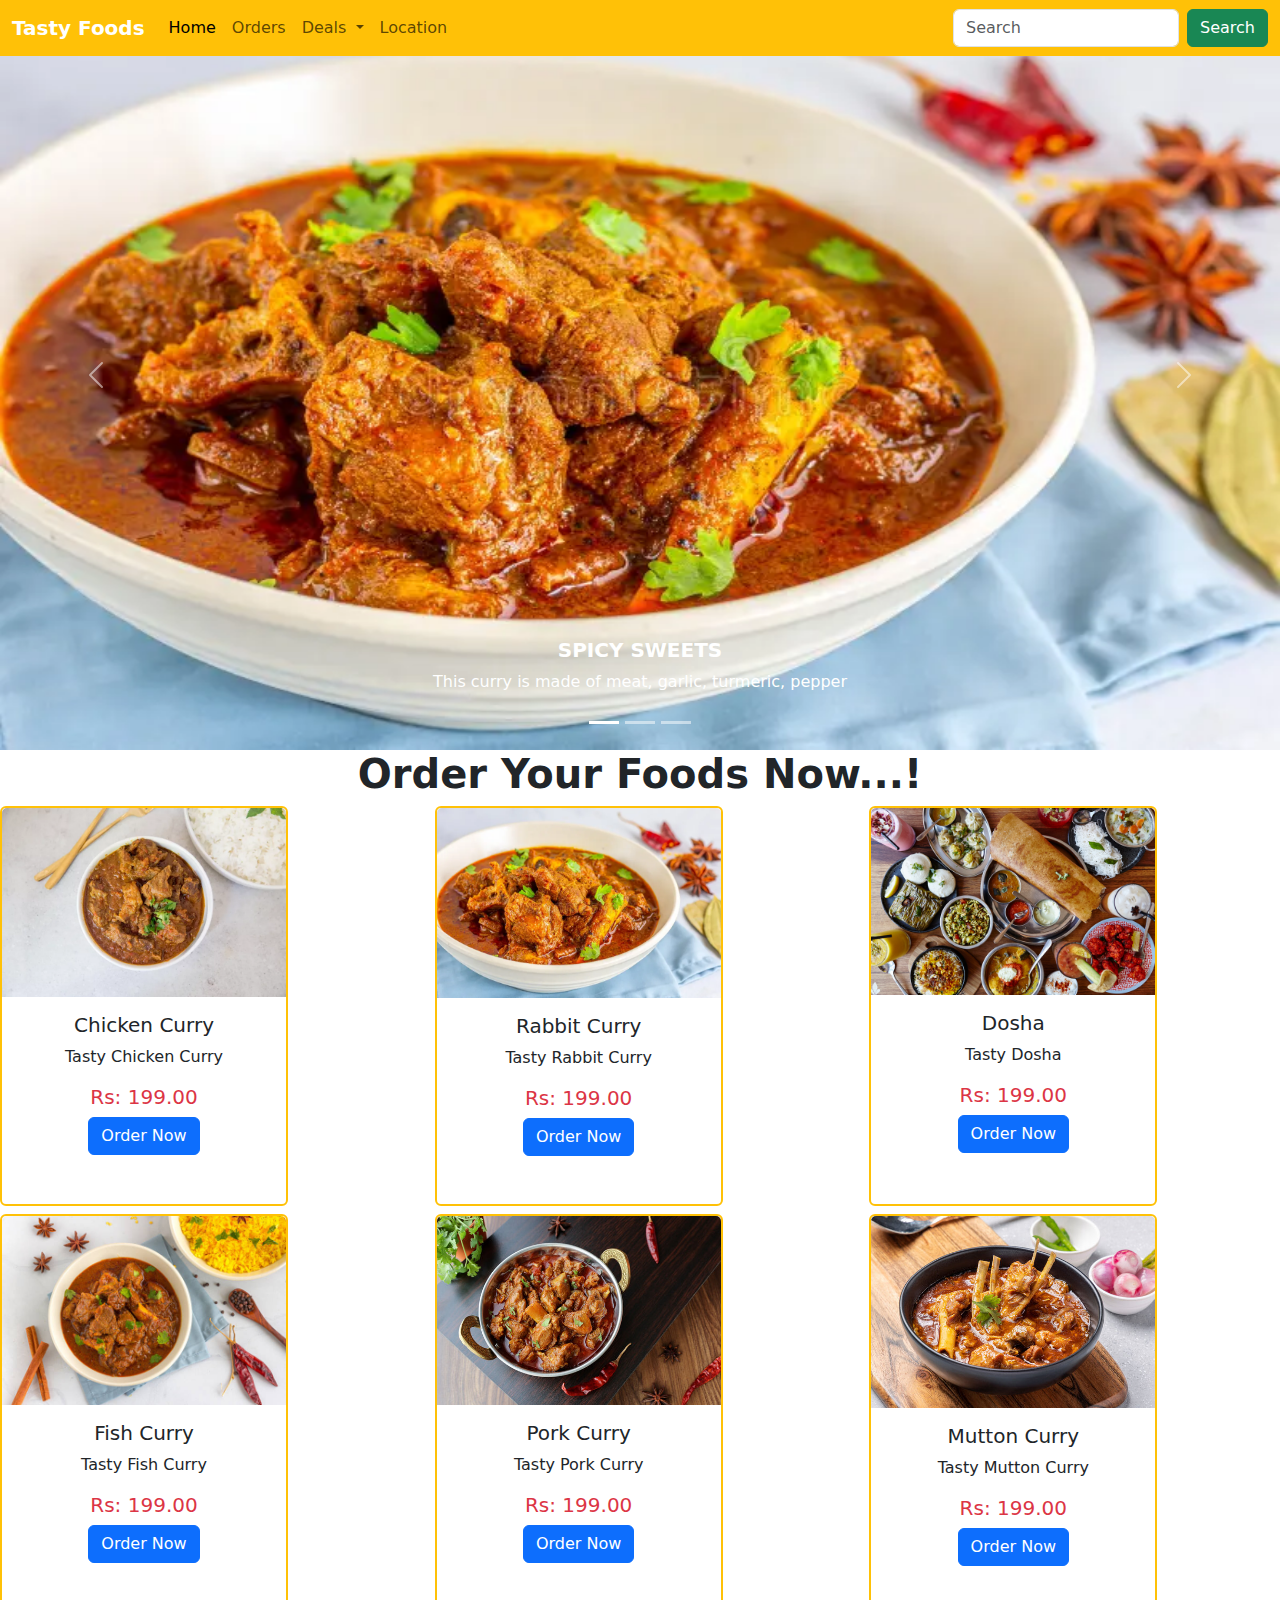
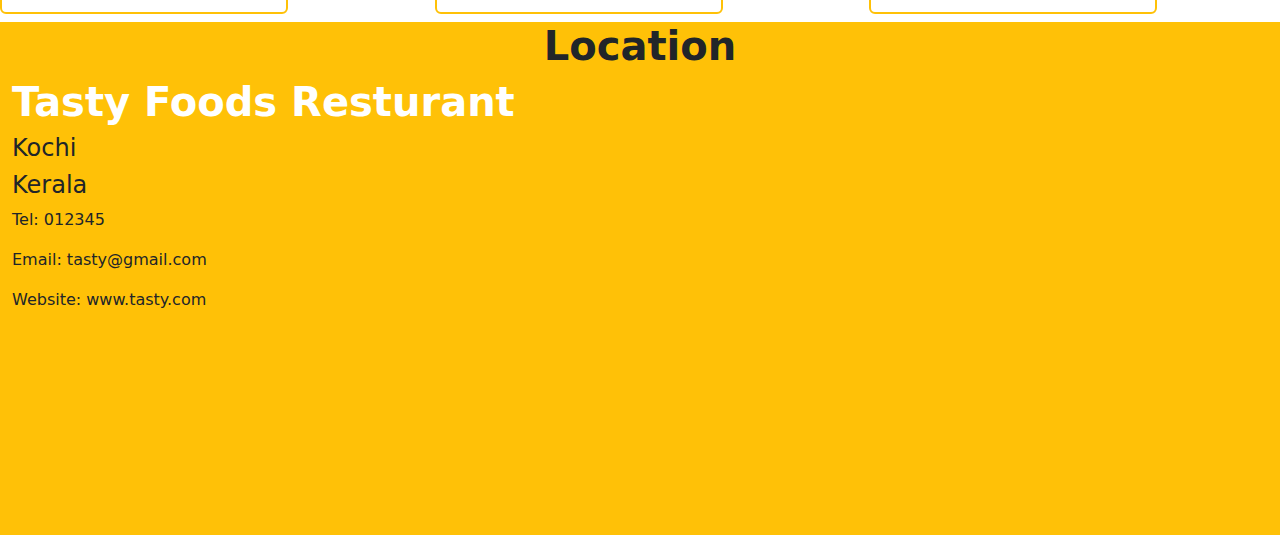
<file: js/index.html>
<!DOCTYPE html>
<html lang="en">
<head>
    <meta charset="UTF-8">
    <meta name="viewport" content="width=device-width, initial-scale=1.0">
    <title>tasty food</title>
    <link rel="stylesheet" href="/css/bootstrap.css">
    <link rel="stylesheet" href="style.css">
    
</head>


<body>
  
    <!--navbar-->

    <nav class="navbar navbar-expand-lg bg-warning fixed-top">
        <div class="container-fluid">
          <a class="navbar-brand text-white fw-bold" href="#">Tasty Foods</a>
          <button class="navbar-toggler" type="button" data-bs-toggle="collapse" data-bs-target="#navbarSupportedContent" aria-controls="navbarSupportedContent" aria-expanded="false" aria-label="Toggle navigation">
            <span class="navbar-toggler-icon"></span>
          </button>
          <div class="collapse navbar-collapse" id="navbarSupportedContent">
            <ul class="navbar-nav me-auto mb-2 mb-lg-0">
              <li class="nav-item">
                <a class="nav-link active" aria-current="page" href="#carouselExampleCaptions">Home</a>
              </li>
              <li class="nav-item">
                <a class="nav-link" href="#order">Orders</a>
              </li>
              <li class="nav-item dropdown">
                <a class="nav-link dropdown-toggle" href="#" role="button" data-bs-toggle="dropdown" aria-expanded="false">
                  Deals
                </a>
                <ul class="dropdown-menu">
                  <li><a class="dropdown-item" href="#">Another</a></li>
                  <li><a class="dropdown-item" href="#">Another action</a></li>
                  <li><hr class="dropdown-divider"></li>
                  <li><a class="dropdown-item" href="#">Something else here</a></li>
                </ul>
              </li>
              <li class="nav-item">
                <a class="nav-link" aria-disabled="true" href="#Location">Location</a>
              </li>
            </ul>
            <form class="d-flex" role="search">
              <input class="form-control me-2" type="search" placeholder="Search" aria-label="Search">
              <button class="btn btn-success" type="submit">Search</button>
            </form>
          </div>
        </div>
      </nav>



      <!--carousel-->

      <div id="carouselExampleCaptions" class="carousel slide">
        <div class="carousel-indicators">
          <button type="button" data-bs-target="#carouselExampleCaptions" data-bs-slide-to="0" class="active" aria-current="true" aria-label="Slide 1"></button>
          <button type="button" data-bs-target="#carouselExampleCaptions" data-bs-slide-to="1" aria-label="Slide 2"></button>
          <button type="button" data-bs-target="#carouselExampleCaptions" data-bs-slide-to="2" aria-label="Slide 3"></button>
        </div>
        <div class="carousel-inner">
          <div class="carousel-item active">
            <img src="/image/carousel 2.webp" class="slide d-block w-100" alt="...">
            <div class="carousel-caption d-none d-md-block">
                <h5 class="text-white fw-bold ">SPICY SWEETS</h5>
                <p> This curry is made of meat, garlic, turmeric, pepper</p>
            </div>
          </div>
          <div class="carousel-item">
            <img src="/image/carousel 5.jpg" class="slide d-block w-100" alt="...">
            <div class="carousel-caption d-none d-md-block">
                <h5 class="text-white fw-bold ">SPICY SWEETS</h5>
                <p> This curry is made of meat, garlic, turmeric, pepper</p>
            </div>
          </div>
          <div class="carousel-item">
            <img src="/image/carousel 3.jpg" class="slide d-block w-100" alt="...">
            <div class="carousel-caption d-none d-md-block">
                <h5 class="text-white fw-bold ">SPICY SWEETS</h5>
              <p> This curry is made of meat, garlic, turmeric, pepper</p>
            </div>
          </div>
        </div>
        <button class="carousel-control-prev" type="button" data-bs-target="#carouselExampleCaptions" data-bs-slide="prev">
          <span class="carousel-control-prev-icon" aria-hidden="true"></span>
          <span class="visually-hidden">Previous</span>
        </button>
        <button class="carousel-control-next" type="button" data-bs-target="#carouselExampleCaptions" data-bs-slide="next">
          <span class="carousel-control-next-icon" aria-hidden="true"></span>
          <span class="visually-hidden">Next</span>
        </button>
      </div>

      <!--order section-->
      <div class="container" id="order"></div>
      <h1 class="text-center fw-bold">Order Your Foods Now...!</h1>
      
        <div class="row my-2">
            <div class="col-4">
                <div class="card text-center border-2 border-warning" style="width: 18rem; height: 25rem;">
                    <img src="/image/carousel 1.webp" class="card-img-top" alt="...">
                    <div class="card-body">
                      <h5 class="card-title">Chicken Curry</h5>
                      <p class="card-text">Tasty Chicken Curry</p>
                      <h5 class="card-title text-danger">Rs: 199.00</h5>
                      <a href="#" class="btn btn-primary">Order Now</a>
                    </div>
                  </div>
            </div>
            <div class="col-4">
                <div class="card text-center border-2 border-warning" style="width: 18rem; height: 25rem;">
                    <img src="/image/carousel 2.webp" class="card-img-top" alt="...">
                    <div class="card-body">
                      <h5 class="card-title">Rabbit Curry</h5>
                      <p class="card-text">Tasty Rabbit Curry</p>
                      <h5 class="card-title text-danger">Rs: 199.00</h5>
                      <a href="#" class="btn btn-primary">Order Now</a>
                    </div>
                  </div>
            </div>
            <div class="col-4">
                <div class="card text-center border-2 border-warning" style="width: 18rem; height: 25rem;">
                    <img src="/image/carousel 3.jpg" class="card-img-top" alt="...">
                    <div class="card-body">
                      <h5 class="card-title">Dosha</h5>
                      <p class="card-text">Tasty Dosha</p>
                      <h5 class="card-title text-danger">Rs: 199.00</h5>
                      <a href="#" class="btn btn-primary">Order Now</a>
                    </div>
                  </div>
            </div>
        </div>
        <div class="row my-2">
            <div class="col-4">
                <div class="card text-center border-2 border-warning" style="width: 18rem; height: 25rem;">
                    <img src="/image/carousel 4.jpg" class="card-img-top" alt="...">
                    <div class="card-body">
                      <h5 class="card-title">Fish Curry</h5>
                      <p class="card-text">Tasty Fish Curry</p>
                      <h5 class="card-title text-danger">Rs: 199.00</h5>
                      <a href="#" class="btn btn-primary">Order Now</a>
                    </div>
                  </div>
            </div>
            <div class="col-4">
                <div class="card text-center border-2 border-warning" style="width: 18rem; height: 25rem;">
                    <img src="/image/carousel 5.jpg" class="card-img-top" alt="...">
                    <div class="card-body">
                      <h5 class="card-title">Pork Curry</h5>
                      <p class="card-text">Tasty Pork Curry</p>
                      <h5 class="card-title text-danger">Rs: 199.00</h5>
                      <a href="#" class="btn btn-primary">Order Now</a>
                    </div>
                  </div>
            </div>
            <div class="col-4">
                <div class="card text-center border-2 border-warning" style="width: 18rem; height: 25rem;">
                    <img src="/image/carousel 6.jpg" class="card-img-top" alt="...">
                    <div class="card-body">
                      <h5 class="card-title">Mutton Curry</h5>
                      <p class="card-text">Tasty Mutton Curry</p>
                      <h5 class="card-title text-danger">Rs: 199.00</h5>
                      <a href="#" class="btn btn-primary">Order Now</a>
                    </div>
                  </div>
            </div>
        </div>
      </div>

      <!--footer-->

      <div class="container-fluid bg-warning" id="Location">
        <div class="row">
            <h1 class="text-dark fw-bold text-center">Location </h1>
            <div class="col-6">
            <h1 class="fw-bold text-white">Tasty Foods Resturant</h1>
            <h4>Kochi</h4>
            <h4>Kerala</h4>
            <p>Tel: 012345</p>
            <p>Email: tasty@gmail.com</p>
            <p>Website: www.tasty.com</p>
            </div>
            <div class="col-6">
                <iframe src="https://www.google.com/maps/embed?pb=!1m18!1m12!1m3!1d1006443.7055047572!2d76.36025454825564!3d9.814986332006344!2m3!1f0!2f0!3f0!3m2!1i1024!2i768!4f13.1!3m3!1m2!1s0x3b07ba8c818685f5%3A0xed1c494cc9cce9f2!2sIdukki%2C%20Kerala!5e0!3m2!1sen!2sin!4v1703372877339!5m2!1sen!2sin" width="600" height="450" style="border:0;" allowfullscreen="" loading="lazy" referrerpolicy="no-referrer-when-downgrade"></iframe>
            </div>
        </div>
      </div>


      

<!--boostrap js-->
<script src="https://cdn.jsdelivr.net/npm/@popperjs/core@2.11.8/dist/umd/popper.min.js" integrity="sha384-I7E8VVD/ismYTF4hNIPjVp/Zjvgyol6VFvRkX/vR+Vc4jQkC+hVqc2pM8ODewa9r" crossorigin="anonymous"></script>
<script src="https://cdn.jsdelivr.net/npm/bootstrap@5.3.2/dist/js/bootstrap.min.js" integrity="sha384-BBtl+eGJRgqQAUMxJ7pMwbEyER4l1g+O15P+16Ep7Q9Q+zqX6gSbd85u4mG4QzX+" crossorigin="anonymous"></script>
<script src="/js/bootstrap.js"></script>

</body>
</html>
</file>
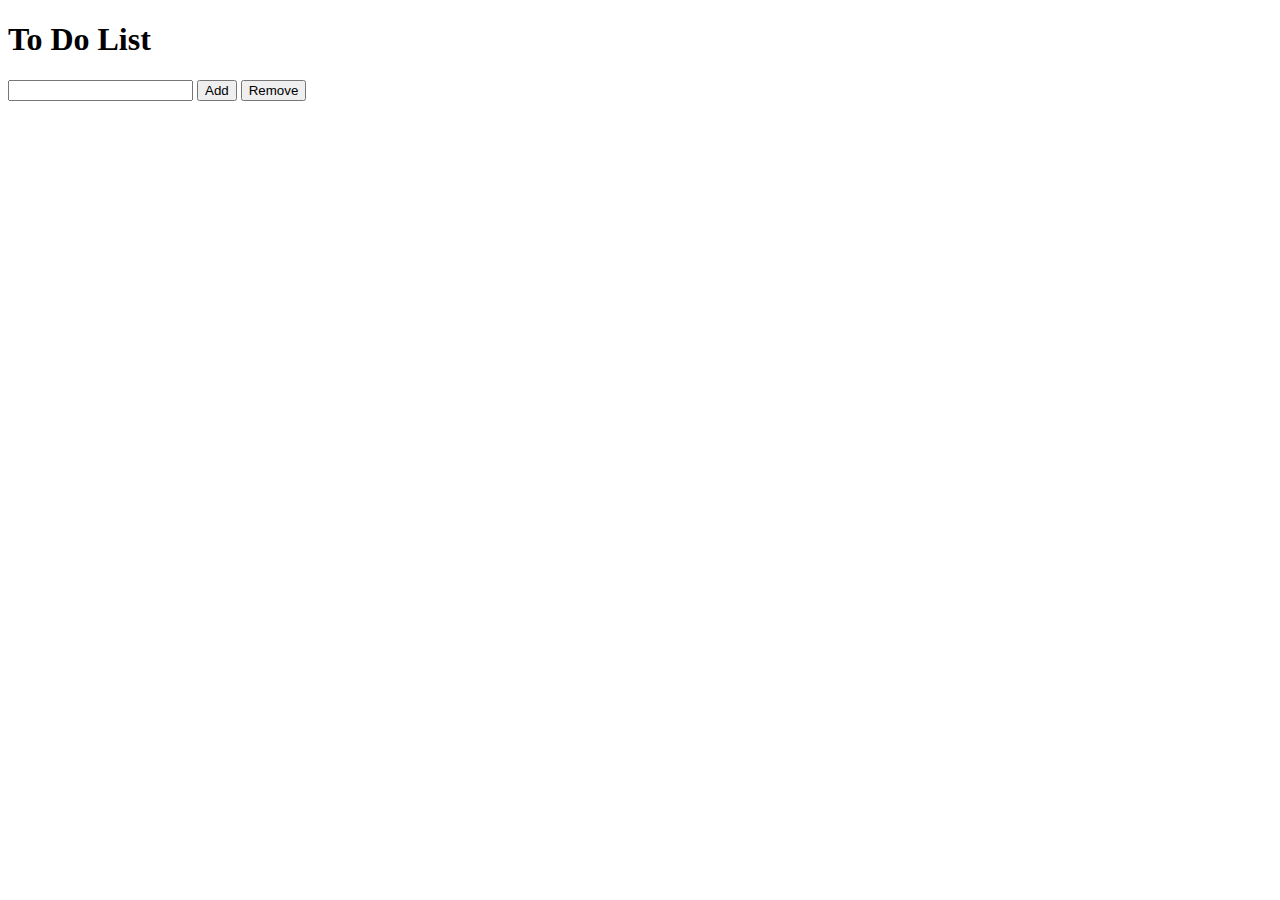
<file: js/To Do List Prjct/index.html>
<!DOCTYPE html>
<html lang="en">
<head>
    <meta charset="UTF-8">
    <meta name="viewport" content="width=device-width, initial-scale=1.0">
    <title>Document</title>
</head>
<body>
    <h1>To Do List</h1>
    <input type="text" id="inputField">
    <button onclick="Add()">Add</button>
    <button onclick="Remove()">Remove</button>
    <ul id="list"></ul>

    
<script src="script.js"></script>
</body>
</html>
</file>
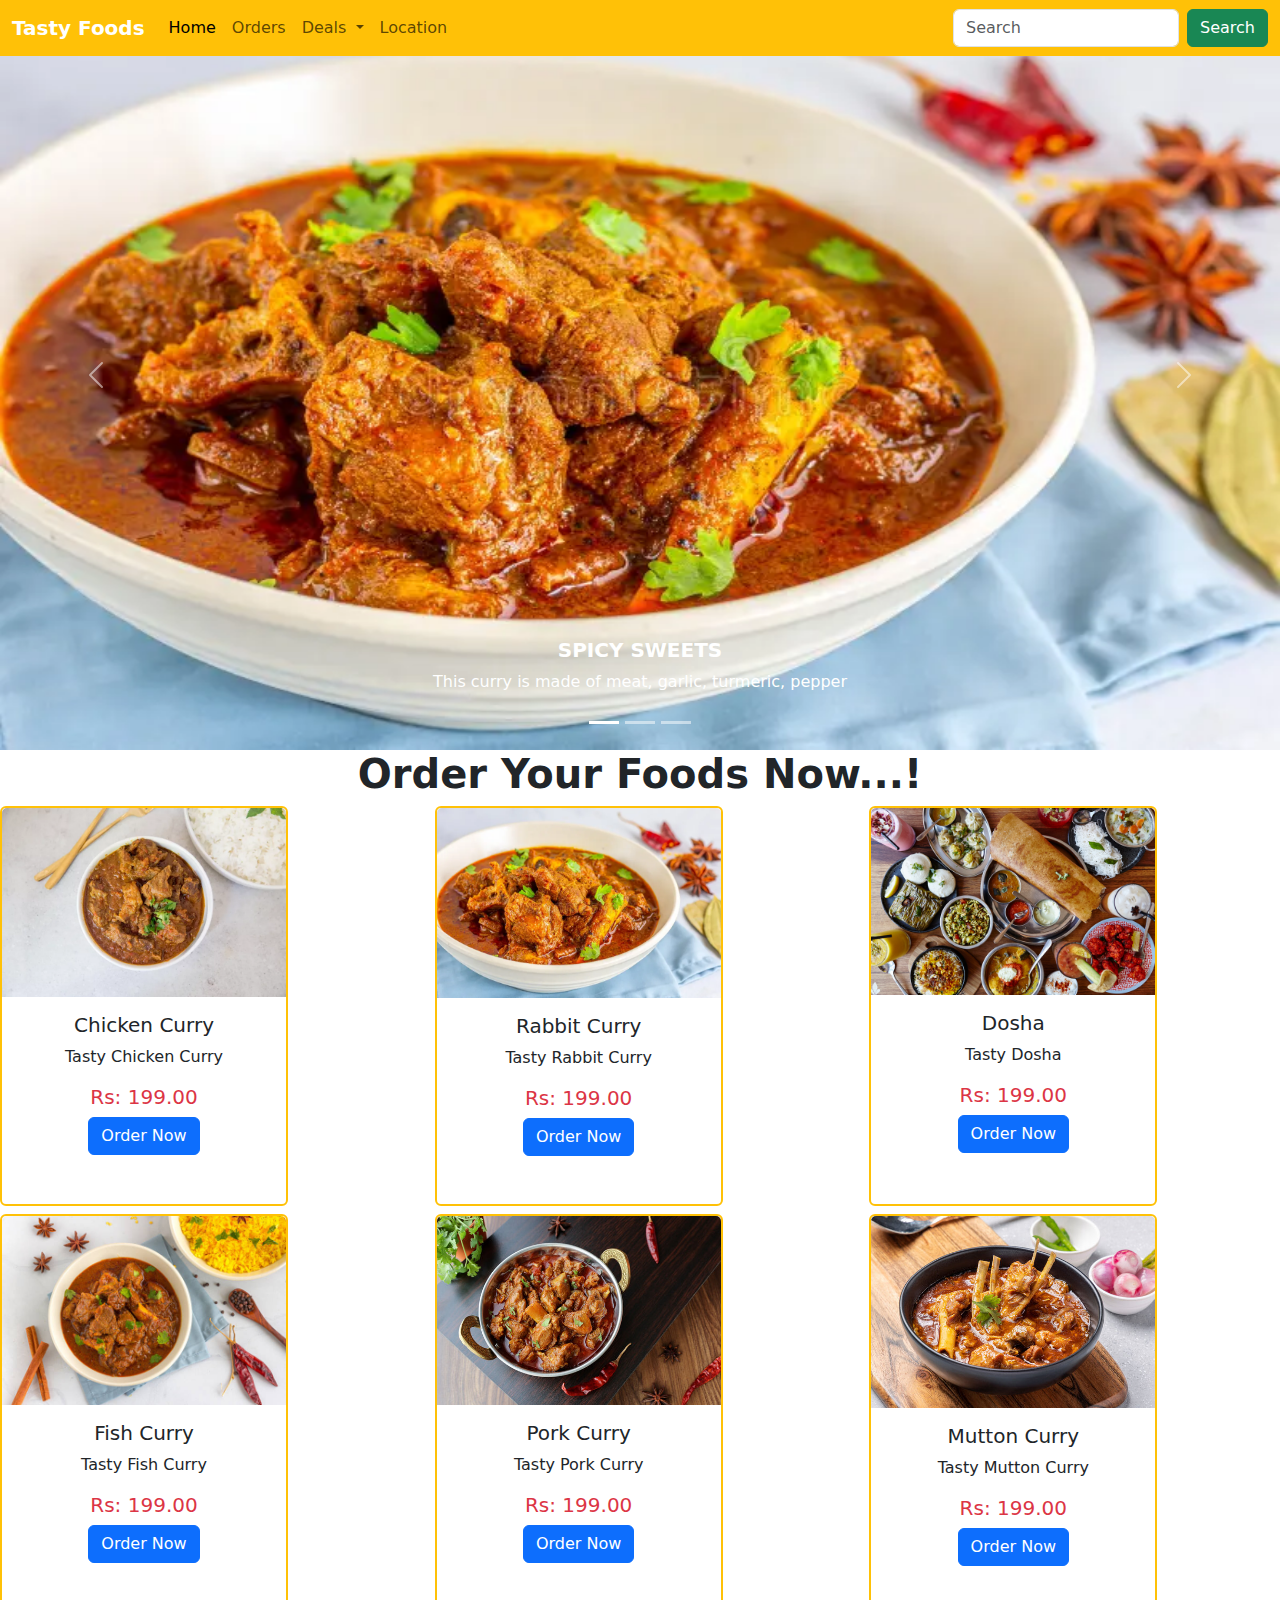
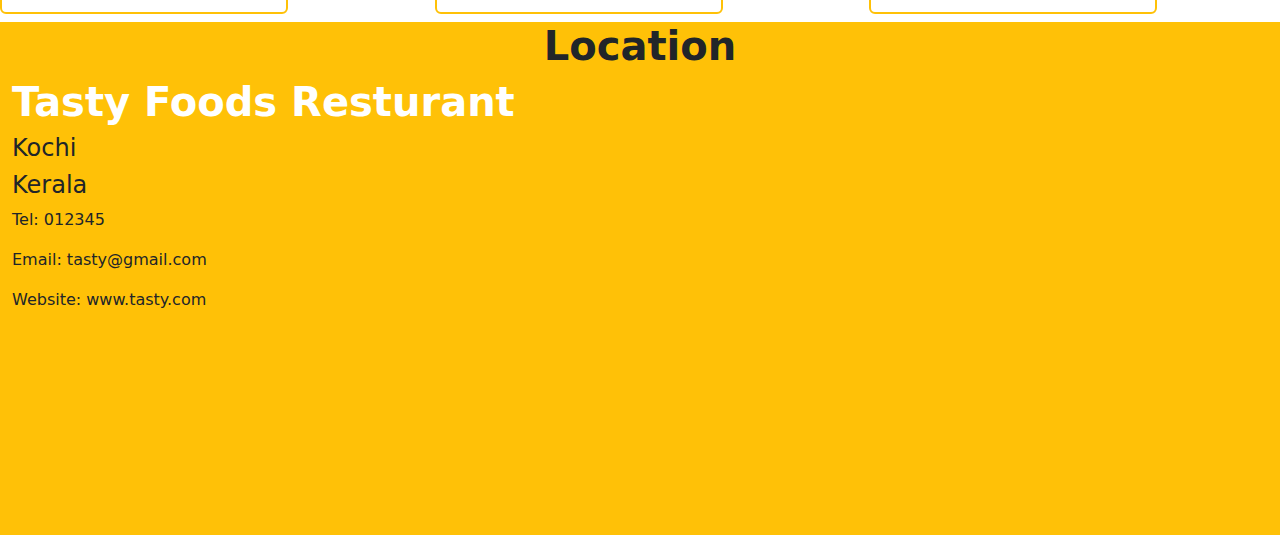
<file: Restaurent_App_Js/js/index.html>
<!DOCTYPE html>
<html lang="en">
<head>
    <meta charset="UTF-8">
    <meta name="viewport" content="width=device-width, initial-scale=1.0">
    <title>tasty food</title>
    <link rel="stylesheet" href="/css/bootstrap.css">
    <link rel="stylesheet" href="style.css">
    
</head>


<body>
  
    <!--navbar-->

    <nav class="navbar navbar-expand-lg bg-warning fixed-top">
        <div class="container-fluid">
          <a class="navbar-brand text-white fw-bold" href="#">Tasty Foods</a>
          <button class="navbar-toggler" type="button" data-bs-toggle="collapse" data-bs-target="#navbarSupportedContent" aria-controls="navbarSupportedContent" aria-expanded="false" aria-label="Toggle navigation">
            <span class="navbar-toggler-icon"></span>
          </button>
          <div class="collapse navbar-collapse" id="navbarSupportedContent">
            <ul class="navbar-nav me-auto mb-2 mb-lg-0">
              <li class="nav-item">
                <a class="nav-link active" aria-current="page" href="#carouselExampleCaptions">Home</a>
              </li>
              <li class="nav-item">
                <a class="nav-link" href="#order">Orders</a>
              </li>
              <li class="nav-item dropdown">
                <a class="nav-link dropdown-toggle" href="#" role="button" data-bs-toggle="dropdown" aria-expanded="false">
                  Deals
                </a>
                <ul class="dropdown-menu">
                  <li><a class="dropdown-item" href="#">Another</a></li>
                  <li><a class="dropdown-item" href="#">Another action</a></li>
                  <li><hr class="dropdown-divider"></li>
                  <li><a class="dropdown-item" href="#">Something else here</a></li>
                </ul>
              </li>
              <li class="nav-item">
                <a class="nav-link" aria-disabled="true" href="#Location">Location</a>
              </li>
            </ul>
            <form class="d-flex" role="search">
              <input class="form-control me-2" type="search" placeholder="Search" aria-label="Search">
              <button class="btn btn-success" type="submit">Search</button>
            </form>
          </div>
        </div>
      </nav>



      <!--carousel-->

      <div id="carouselExampleCaptions" class="carousel slide">
        <div class="carousel-indicators">
          <button type="button" data-bs-target="#carouselExampleCaptions" data-bs-slide-to="0" class="active" aria-current="true" aria-label="Slide 1"></button>
          <button type="button" data-bs-target="#carouselExampleCaptions" data-bs-slide-to="1" aria-label="Slide 2"></button>
          <button type="button" data-bs-target="#carouselExampleCaptions" data-bs-slide-to="2" aria-label="Slide 3"></button>
        </div>
        <div class="carousel-inner">
          <div class="carousel-item active">
            <img src="/image/carousel 2.webp" class="slide d-block w-100" alt="...">
            <div class="carousel-caption d-none d-md-block">
                <h5 class="text-white fw-bold ">SPICY SWEETS</h5>
                <p> This curry is made of meat, garlic, turmeric, pepper</p>
            </div>
          </div>
          <div class="carousel-item">
            <img src="/image/carousel 5.jpg" class="slide d-block w-100" alt="...">
            <div class="carousel-caption d-none d-md-block">
                <h5 class="text-white fw-bold ">SPICY SWEETS</h5>
                <p> This curry is made of meat, garlic, turmeric, pepper</p>
            </div>
          </div>
          <div class="carousel-item">
            <img src="/image/carousel 3.jpg" class="slide d-block w-100" alt="...">
            <div class="carousel-caption d-none d-md-block">
                <h5 class="text-white fw-bold ">SPICY SWEETS</h5>
              <p> This curry is made of meat, garlic, turmeric, pepper</p>
            </div>
          </div>
        </div>
        <button class="carousel-control-prev" type="button" data-bs-target="#carouselExampleCaptions" data-bs-slide="prev">
          <span class="carousel-control-prev-icon" aria-hidden="true"></span>
          <span class="visually-hidden">Previous</span>
        </button>
        <button class="carousel-control-next" type="button" data-bs-target="#carouselExampleCaptions" data-bs-slide="next">
          <span class="carousel-control-next-icon" aria-hidden="true"></span>
          <span class="visually-hidden">Next</span>
        </button>
      </div>

      <!--order section-->
      <div class="container" id="order"></div>
      <h1 class="text-center fw-bold">Order Your Foods Now...!</h1>
      
        <div class="row my-2">
            <div class="col-4">
                <div class="card text-center border-2 border-warning" style="width: 18rem; height: 25rem;">
                    <img src="/image/carousel 1.webp" class="card-img-top" alt="...">
                    <div class="card-body">
                      <h5 class="card-title">Chicken Curry</h5>
                      <p class="card-text">Tasty Chicken Curry</p>
                      <h5 class="card-title text-danger">Rs: 199.00</h5>
                      <a href="#" class="btn btn-primary">Order Now</a>
                    </div>
                  </div>
            </div>
            <div class="col-4">
                <div class="card text-center border-2 border-warning" style="width: 18rem; height: 25rem;">
                    <img src="/image/carousel 2.webp" class="card-img-top" alt="...">
                    <div class="card-body">
                      <h5 class="card-title">Rabbit Curry</h5>
                      <p class="card-text">Tasty Rabbit Curry</p>
                      <h5 class="card-title text-danger">Rs: 199.00</h5>
                      <a href="#" class="btn btn-primary">Order Now</a>
                    </div>
                  </div>
            </div>
            <div class="col-4">
                <div class="card text-center border-2 border-warning" style="width: 18rem; height: 25rem;">
                    <img src="/image/carousel 3.jpg" class="card-img-top" alt="...">
                    <div class="card-body">
                      <h5 class="card-title">Dosha</h5>
                      <p class="card-text">Tasty Dosha</p>
                      <h5 class="card-title text-danger">Rs: 199.00</h5>
                      <a href="#" class="btn btn-primary">Order Now</a>
                    </div>
                  </div>
            </div>
        </div>
        <div class="row my-2">
            <div class="col-4">
                <div class="card text-center border-2 border-warning" style="width: 18rem; height: 25rem;">
                    <img src="/image/carousel 4.jpg" class="card-img-top" alt="...">
                    <div class="card-body">
                      <h5 class="card-title">Fish Curry</h5>
                      <p class="card-text">Tasty Fish Curry</p>
                      <h5 class="card-title text-danger">Rs: 199.00</h5>
                      <a href="#" class="btn btn-primary">Order Now</a>
                    </div>
                  </div>
            </div>
            <div class="col-4">
                <div class="card text-center border-2 border-warning" style="width: 18rem; height: 25rem;">
                    <img src="/image/carousel 5.jpg" class="card-img-top" alt="...">
                    <div class="card-body">
                      <h5 class="card-title">Pork Curry</h5>
                      <p class="card-text">Tasty Pork Curry</p>
                      <h5 class="card-title text-danger">Rs: 199.00</h5>
                      <a href="#" class="btn btn-primary">Order Now</a>
                    </div>
                  </div>
            </div>
            <div class="col-4">
                <div class="card text-center border-2 border-warning" style="width: 18rem; height: 25rem;">
                    <img src="/image/carousel 6.jpg" class="card-img-top" alt="...">
                    <div class="card-body">
                      <h5 class="card-title">Mutton Curry</h5>
                      <p class="card-text">Tasty Mutton Curry</p>
                      <h5 class="card-title text-danger">Rs: 199.00</h5>
                      <a href="#" class="btn btn-primary">Order Now</a>
                    </div>
                  </div>
            </div>
        </div>
      </div>

      <!--footer-->

      <div class="container-fluid bg-warning" id="Location">
        <div class="row">
            <h1 class="text-dark fw-bold text-center">Location </h1>
            <div class="col-6">
            <h1 class="fw-bold text-white">Tasty Foods Resturant</h1>
            <h4>Kochi</h4>
            <h4>Kerala</h4>
            <p>Tel: 012345</p>
            <p>Email: tasty@gmail.com</p>
            <p>Website: www.tasty.com</p>
            </div>
            <div class="col-6">
                <iframe src="https://www.google.com/maps/embed?pb=!1m18!1m12!1m3!1d1006443.7055047572!2d76.36025454825564!3d9.814986332006344!2m3!1f0!2f0!3f0!3m2!1i1024!2i768!4f13.1!3m3!1m2!1s0x3b07ba8c818685f5%3A0xed1c494cc9cce9f2!2sIdukki%2C%20Kerala!5e0!3m2!1sen!2sin!4v1703372877339!5m2!1sen!2sin" width="600" height="450" style="border:0;" allowfullscreen="" loading="lazy" referrerpolicy="no-referrer-when-downgrade"></iframe>
            </div>
        </div>
      </div>


      

<!--boostrap js-->
<script src="https://cdn.jsdelivr.net/npm/@popperjs/core@2.11.8/dist/umd/popper.min.js" integrity="sha384-I7E8VVD/ismYTF4hNIPjVp/Zjvgyol6VFvRkX/vR+Vc4jQkC+hVqc2pM8ODewa9r" crossorigin="anonymous"></script>
<script src="https://cdn.jsdelivr.net/npm/bootstrap@5.3.2/dist/js/bootstrap.min.js" integrity="sha384-BBtl+eGJRgqQAUMxJ7pMwbEyER4l1g+O15P+16Ep7Q9Q+zqX6gSbd85u4mG4QzX+" crossorigin="anonymous"></script>
<script src="/js/bootstrap.js"></script>

</body>
</html>
</file>
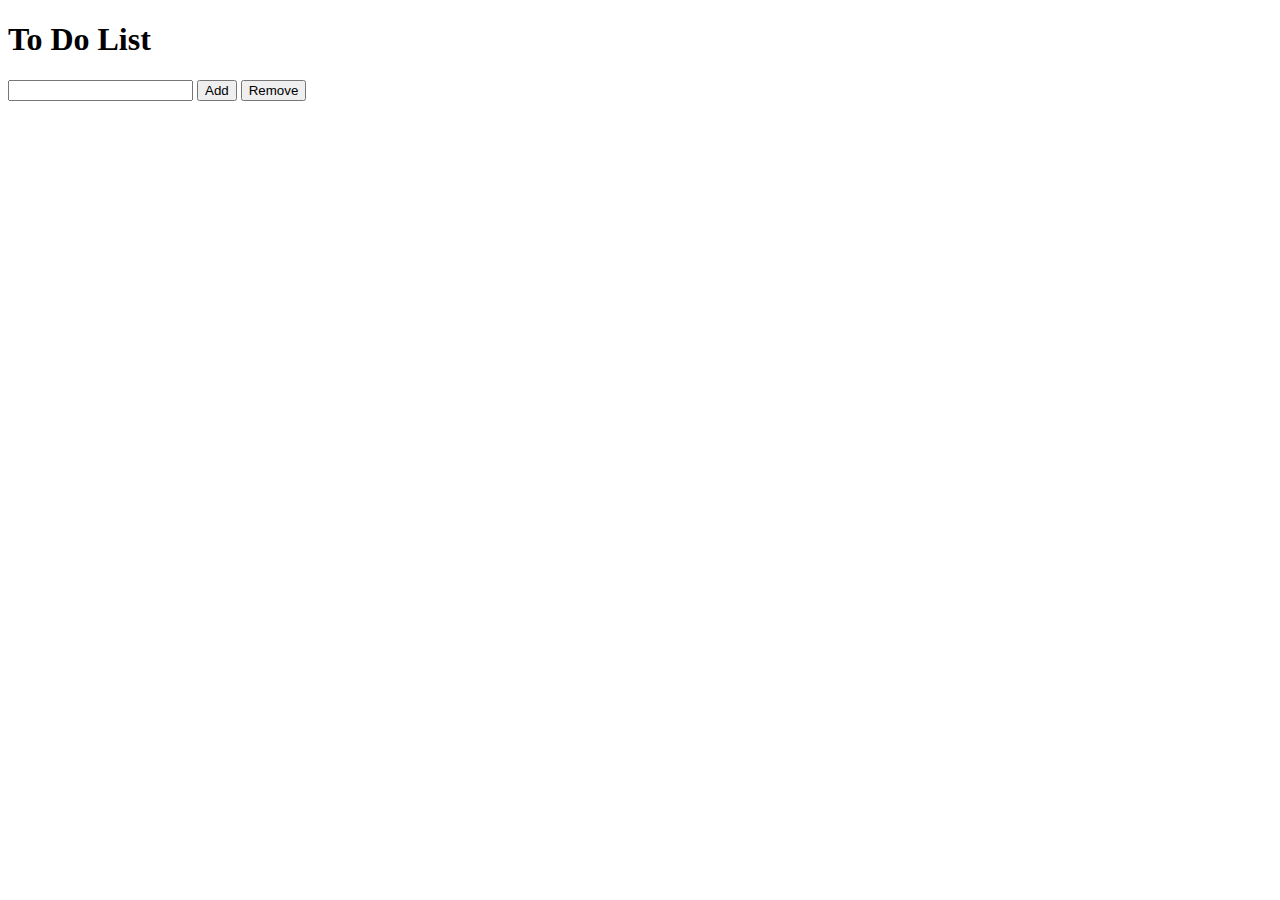
<file: Restaurent_App_Js/js/To Do List Prjct/index.html>
<!DOCTYPE html>
<html lang="en">
<head>
    <meta charset="UTF-8">
    <meta name="viewport" content="width=device-width, initial-scale=1.0">
    <title>Document</title>
</head>
<body>
    <h1>To Do List</h1>
    <input type="text" id="inputField">
    <button onclick="Add()">Add</button>
    <button onclick="Remove()">Remove</button>
    <ul id="list"></ul>

    
<script src="script.js"></script>
</body>
</html>
</file>
<file: js/style.css>
img.slide{
    height: 750px;
}
</file>
<file: Restaurent_App_Js/js/style.css>
img.slide{
    height: 750px;
}
</file>
